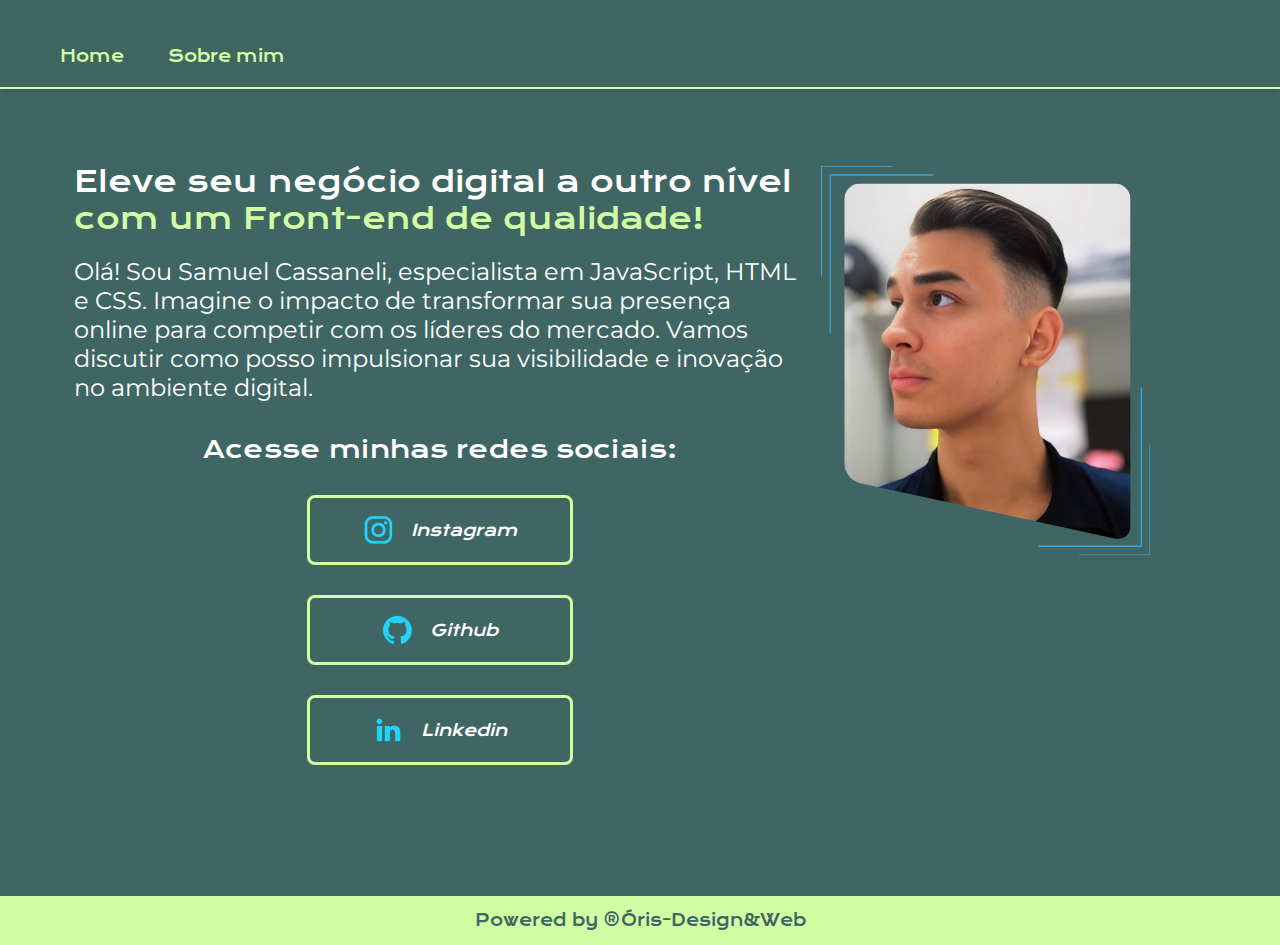
<file: index.html>
<!DOCTYPE html>
<html lang="pt-br">
<head>
    <link rel="stylesheet" type="text/css" href="style.css">
    <meta charset="UTF-8">
    <meta name="viewport" content="width=device-width, initial-scale=1.0">
    <title>Portifolio💼</title>
</head>
<body>
    <header>
        <nav class="cabecalho">
            <a class="cabecalho_links" href="index.html">Home</a>
            <a class="cabecalho_links" href="about.html">Sobre mim</a>
        </nav>
    </header>
    <main class="principal">
        <section class="principal__conteudo">
            <section class="conteudo__texto">
                <h1 class="principal__conteudo__titulo">Eleve seu negócio digital a outro nível <strong class="titulo-destaque">com um Front-end de qualidade!</strong></h1>
                <p class="principal__conteudo__paragrafo">Olá! Sou Samuel Cassaneli, especialista em JavaScript, HTML e CSS. Imagine o impacto de transformar sua presença online para competir com os líderes do mercado. Vamos discutir como posso impulsionar sua visibilidade e inovação no ambiente digital.</p>
                <div class="principal__links">
                    <p class="subtitulo">Acesse minhas redes sociais:</p> 
                    <a class="principal__links__link" href="https://instagram.com/samuelcassaneli" target="_blank"><img src="assets/instagram.png"> Instagram</a>
                    <a class="principal__links__link" href="https://github.com/samuelcassaneli" target="_blank"><img src="assets/github.png">Github</a>
                    <a class="principal__links__link" href="https://www.linkedin.com/in/samuel-cassaneli/" target="_blank"><img src="assets/linkedin.png">Linkedin</a>
                </div> 
            </section>  
            <img src="assets/imagem.png" class="imagem_principal" alt="imagem do samuel cassaneli">
        </section>
        
    </main>
    <footer>
        <div class="rodape">
            <p class="rodape__text">Powered by </p>
            <a class="rodape__text link_none" target="_blank" href="https://www.instagram.com/orisdesignweb">®Óris-Design&Web</a>
        </div>
    </footer>
</body>
</html>
</file>
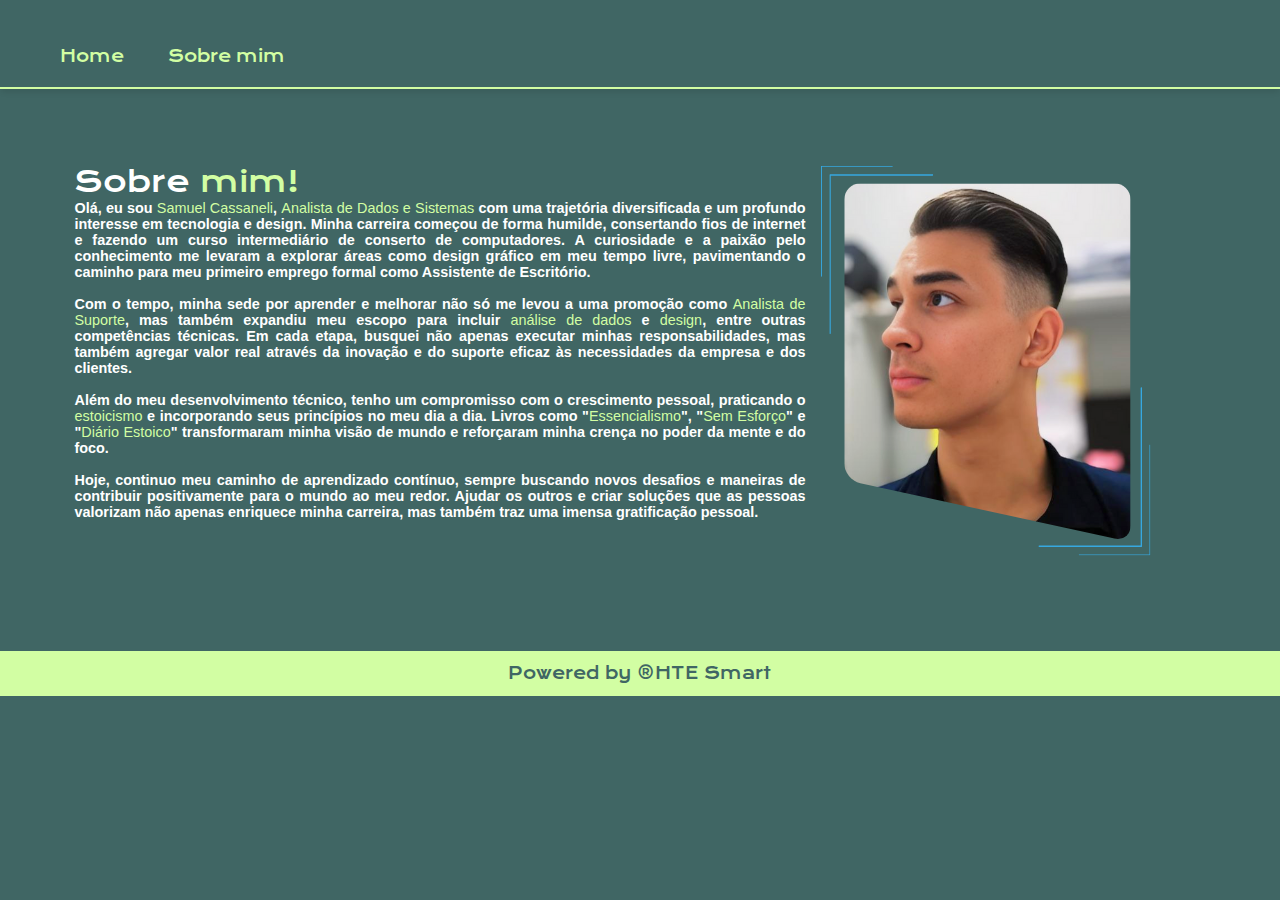
<file: about.html>
<!DOCTYPE html>
<html lang="en">
<head>
    <link rel="stylesheet" type="text/css" href="style.css">
    <meta charset="UTF-8">
    <meta name="viewport" content="width=device-width, initial-scale=1.0">
    <title>Sobre mim</title>
</head>
<body>
    <header>
        <div class="cabecalho">
            <a class="cabecalho_links" href="index.html">Home</a>
            <a class="cabecalho_links" href="about.html">Sobre mim</a>
        </div>
    </header>
    <main class="principal">
        <section class="principal__conteudo">
            <section class="conteudo__texto">
                <h1 class="principal__conteudo__titulo">Sobre <strong class="titulo-destaque" >mim!</strong></h1>
                <p class="principal__conteudo__paragrafo1">
                    Olá, eu sou <strong class="titulo-destaque1">Samuel Cassaneli</strong>, <strong class="titulo-destaque1">Analista de Dados e Sistemas</strong> com uma trajetória diversificada e um profundo interesse em tecnologia e design. Minha carreira começou de forma humilde, consertando fios de internet e fazendo um curso intermediário de conserto de computadores. A curiosidade e a paixão pelo conhecimento me levaram a explorar áreas como design gráfico em meu tempo livre, pavimentando o caminho para meu primeiro emprego formal como Assistente de Escritório.<br><br>
                    Com o tempo, minha sede por aprender e melhorar não só me levou a uma promoção como <strong class="titulo-destaque1">Analista de Suporte</strong>, mas também expandiu meu escopo para incluir <strong class="titulo-destaque1">análise de dados</strong> e <strong class="titulo-destaque1">design</strong>, entre outras competências técnicas. Em cada etapa, busquei não apenas executar minhas responsabilidades, mas também agregar valor real através da inovação e do suporte eficaz às necessidades da empresa e dos clientes.<br><br>
                    Além do meu desenvolvimento técnico, tenho um compromisso com o crescimento pessoal, praticando o <strong class="titulo-destaque1">estoicismo</strong> e incorporando seus princípios no meu dia a dia. Livros como "<strong class="titulo-destaque1">Essencialismo</strong>", "<strong class="titulo-destaque1">Sem Esforço</strong>" e "<strong class="titulo-destaque1">Diário Estoico</strong>" transformaram minha visão de mundo e reforçaram minha crença no poder da mente e do foco.<br><br>
                    Hoje, continuo meu caminho de aprendizado contínuo, sempre buscando novos desafios e maneiras de contribuir positivamente para o mundo ao meu redor. Ajudar os outros e criar soluções que as pessoas valorizam não apenas enriquece minha carreira, mas também traz uma imensa gratificação pessoal.
                </p>
            </section>  
            <img src="assets/imagem.png" class="imagem_principal2" alt="imagem do samuel cassaneli">
        </section>
        
    </main>
    <footer>
        <p class="rodape" style="text-align: center;">Powered by  ®HTE Smart</p>
    </footer>
</body>
</html>
</file>
<file: style.css>
@import url('https://fonts.googleapis.com/css2?family=Krona+One&family=Montserrat:ital,wght@0,100..900;1,100..900&display=swap');
@keyframes float {
    0%, 100% {
        transform: translateY(0);
    }
    50% {
        transform: translateY(-20px);
    }
}
@keyframes float2 {
    0%, 100% {
        transform: translateY(0);
    }
    40% {
        transform: translateY(-20px);
    }
}
:root{
    --primaria: #406664;
    --secundaria:#ffffff;
    --terciaria:#D2FEA3;
    --cor-quartenaria: #353E3E;
    --cor-hover: #D2FEA3;
    --fonte-principal: "Krona one", sans-serif;
    --fonte-secundaria: "Montserrat", sans-serif;
}
body{
    background-color: var(--primaria);
    box-sizing: border-box;
}
h1{
    color: var(--secundaria);
    font-family: "Krona One", sans-serif;
    font-weight: 400;
    font-style: normal;
}
p{
    color: var(--secundaria);
    font-family: "Krona One", sans-serif;
    font-weight: 400;
    font-style: normal;
}
a{
    color: var(--secundaria);
    font-family: var(--fonte-principal);
    font-weight: 400;
    font-style: normal;
}
.titulo-destaque{
    color: var(--terciaria);
    font-family: "Krona One", sans-serif;
    font-weight: 400;
    font-style: normal;
}
*{
    padding: 0;
    margin: 0;
}
.principal{
    padding: 3%;
    display: flex;
    align-items: center;
    justify-content: space-between;
}
.principal__conteudo{
    display: flex;
    flex-direction: row;
    justify-content: space-between;
    padding: 3%;
    align-items: start;

}
.principal__conteudo__titulo{
    font-size: 1.8rem;
}
.principal__conteudo__paragrafo{
    font-size: 1.5rem;
    font-family: "Montserrat", sans-serif;
    font-optical-sizing: auto;
    font-weight: 400;
    font-style: normal;
    margin-top: 20px;
}

.imagem_principal{
    max-width: 100%;
    height: auto;
    animation: float 5s ease-in-out infinite;
    color: var(--secundaria);
    margin-top: 0;
}
.imagem_principal2{
    max-width: 100%;
    height: auto;
    animation: float2 5s ease-in-out infinite;
    color: var(--secundaria);
    margin-top: 0;
}

.principal__links{
    margin-top: 32px;
    display: flex;
    justify-content: space-around;
    flex-direction: column;
    align-items: center;
}
.subtitulo{
    font-family: 'krona one', sans-serif;
    font-size: 1.5rem;
}
.principal__links__link{
    display: flex;
    flex-direction: row;
    justify-content: center;
    align-items: center;
    gap: 16px;
    background-color:transparent;
    text-align: center;
    border-radius: 8px;
    margin-top: 30px;
    height: auto;
    text-decoration: none;
    color: rgb(255, 255, 255);
    padding: 16px 20px;
    transition: background-color 0.3s ease;
    font-style:oblique;
    border-color: var(--terciaria);
    border-style: solid;
    flex: 1;
    width: 30%;
    

}
.principal__links__link:hover{
    background-color: var(--cor-hover);
    color: var(--primaria);
    width: 35%;
    height: auto;
}
.rodape{
    color: var(--primaria);
    background-color: var(--terciaria);
    padding: 12px;
    display:flex;
    flex-direction: row;
    align-items:center;
    text-align:center;
    justify-content: center;
}
.rodape__text{
    color: var(--primaria);
    background-color: var(--terciaria);
    padding: 2px ;
    text-align: center;
}
.link_none{
    text-decoration: none;
}
.cabecalho_links{
    text-decoration: none;
    color: var(--terciaria);
    padding: 20px;
    transition: transform 0.3s ease;
    display: inline-block;
}
.cabecalho_links:hover{
    transform: scale(1.1);
    color: var(--secundaria);
    
}
.cabecalho{
    color: var(--terciaria);
    padding-top: 2%;
    padding-left: 40px;
    border-bottom: 2px solid var(--terciaria);
    box-shadow: 0 4px 6px -1px rgba(0, 0, 0, 0.1);

}
.principal__conteudo__paragrafo1{
    font-size: 0.9rem;
    text-align: justify;
    font-family: "roboto", sans-serif;
    font-weight: bold;
}
.titulo-destaque1{
    color: var(--terciaria);
    font-family: "roboto", sans-serif;
    font-weight: 400;
    font:bold;
}
.conteudo__texto{
    margin-bottom: 5%;
}

@media (max-width: 600px) {
    .principal {
        margin: 5%;
        flex-direction: row;
    }
    .principal__links{
        align-items: center;
        text-align: center;
    }
    .principal__conteudo, .imagem_principal {
        width: 100%;
        max-width: 600px;
        flex-direction: column;
        align-items: center;
    }
    .imagem_principal2{
        max-width: 100%;
        height: auto;
        animation: float2 2s ease-in-out infinite;
        color: var(--secundaria);
        margin-top: 20px;
        padding-top: 10px;
    }
    .principal__links__link {
        width: 185px;
        margin-top: 10px;
    }

}

@media (max-width: 768px) {
    .principal {
        margin: 3%;
        flex-direction: row;
    }
    .principal__conteudo__titulo, .principal__conteudo__paragrafo {
        padding: 0 10px;
    }
    .principal__links {
        flex-direction: column;
        align-items: center;
    }
    .principal__links__link {
        margin-bottom: 10px;
    }
    .imagem_principal2{
        max-width: 100%;
        height: auto;
        animation: float2 2s ease-in-out infinite;
        color: var(--secundaria);
        margin-top: 20px;
        padding-top: 10px;
    }

}
@media (max-width: 480px) {
    .principal {
        margin: 2%;
        flex-direction: row;
    }
    .principal__conteudo__titulo {
        font-size: 20px;
    }
    .principal__conteudo__paragrafo {
        font-size: 15px;
    }
}
</file>
